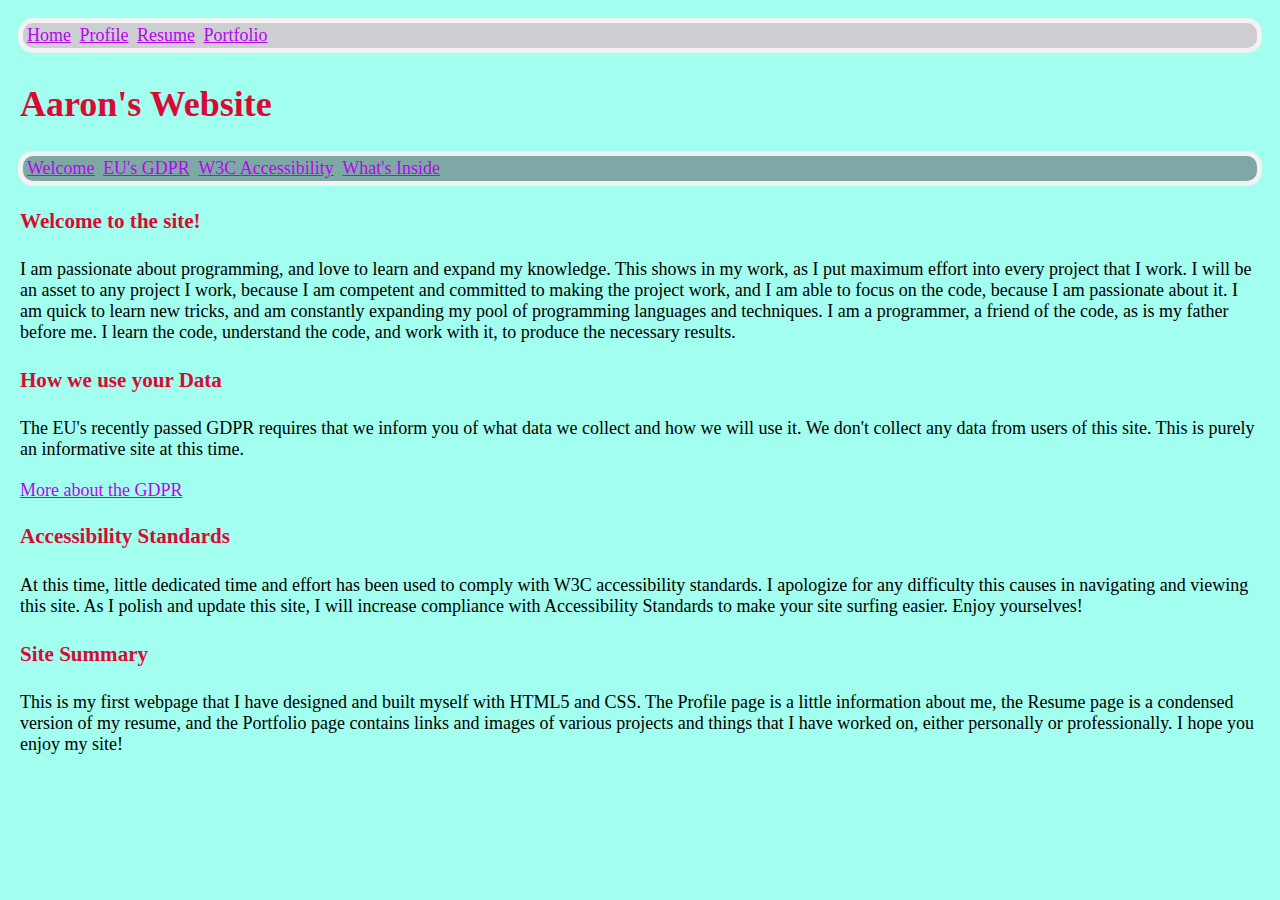
<file: index.html>
<!DOCTYPE html>
<html lang="en">
	<head>
	<title>Aaron's Website</title>
	<meta charset="utf-8"/>
	<meta name="viewport" content="width=device-width,initial-scale=1.0">
	<link rel="stylesheet" href="https://stackpath.bootstrapcdn.com/bootstrap/4.1.3/css/bootstrap.min.css" integrity="sha384-MCw98/SFnGE8fJT3GXwEOngsV7Zt27NXFoaoApmYm81iuXoPkFOJwJ8ERdknLPMO" crossorigin="anonymous">
	<link rel="stylesheet" href="stylepage1.css">
    	</head>
   	<body>
		<div class="container">
			<div class="row">
				<div class="col-md-3 col-12">
				<nav class="nav flex-sm-column" id="site-nav">
					<a class="nav-link" href="index.html">Home</a>
					<a class="nav-link" href="biopic.html">Profile</a>
					<a class="nav-link" href="resume.html">Resume</a>
					<a class="nav-link" href="portfolio.html">Portfolio</a>
				</nav>
				</div>
				<div class="col-md-9 col-12">
					<h1 class="section"> Aaron's Website </h1>
					<nav class="flex-sm-column" id="page-nav">
						<a class="nav-link" href="#welcome">Welcome</a>
						<a class="nav-link" href="#gdpr">EU's GDPR</a>
						<a class="nav-link" href="#w3c">W3C Accessibility</a>
						<a class="nav-link" href="#summary">What's Inside</a>
					</nav>
					<h3 class="section" id="welcome">Welcome to the site!</h3>
					<p>I am passionate about programming, and love to learn and expand my knowledge. This shows in my work, as I put maximum effort into every
					project that I work. I will be an asset to any project I work, because I am competent and committed to making the project work, and I am
					able to focus on the code, because I am passionate about it.
					I am quick to learn new tricks, and am constantly expanding my pool of programming languages and techniques.
					I am a programmer, a friend of the code, as is my father before me. I learn the code, understand the code, and work with it, to produce the
					necessary results.</p>
					<h3 class="section" id="gdpr">How we use your Data</h3>
					<p>The EU's recently passed GDPR requires that we inform you of what data we collect and how we will use it.
					We don't collect any data from users of this site. This is purely an informative site at this time.</p>
					<a href="https://www.eugdpr.org/">More about the GDPR</a>
					<h3 class="section" id="w3c">Accessibility Standards</h3>
					<p>At this time, little dedicated time and effort has been used to comply with W3C accessibility standards.  I apologize for any difficulty
					this causes in navigating and viewing this site.  As I polish and update this site, I will increase compliance with Accessibility Standards
					to make your site surfing easier.  Enjoy yourselves!</p>
					<h3 class="section" id="summary">Site Summary</h3>
					<p>This is my first webpage that I have designed and built myself with HTML5 and CSS.  The Profile page is a little information about me,
					the Resume page is a condensed version of my resume, and the Portfolio page contains links and images of various projects and things that I
					have worked on, either personally or professionally.
					I hope you enjoy my site!</p>
				</div>
			</div>
		</div>
    	</body>
</html>
</file>
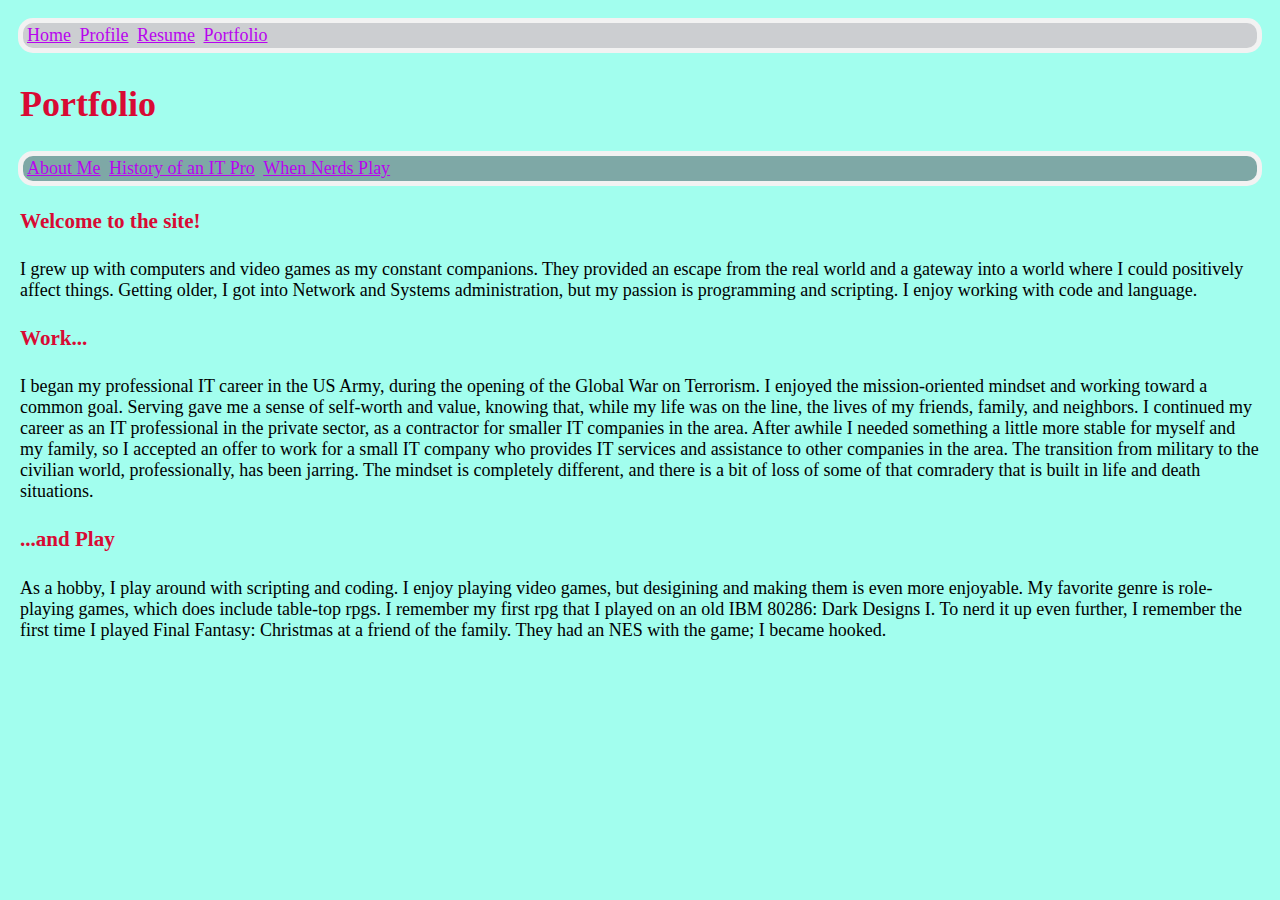
<file: biopic.html>
<!DOCTYPE html>
<html lang="en">
	<head>
	<title>Portfolio</title>
		<meta charset="utf-8"/>
		<meta name="viewport" content="width=device-width,initial-scale=1.0">
		<link rel="stylesheet" href="https://stackpath.bootstrapcdn.com/bootstrap/4.1.3/css/bootstrap.min.css" integrity="sha384-MCw98/SFnGE8fJT3GXwEOngsV7Zt27NXFoaoApmYm81iuXoPkFOJwJ8ERdknLPMO" crossorigin="anonymous">
		<link rel="stylesheet" href="stylepage1.css">
    </head>
   	<body>
		<div class="container">
			<div class="row">
				<div class="col-md-3 col-12">
				<nav class="nav flex-sm-column" id="site-nav">
					<a class="nav-link" href="index.html">Home</a>
					<a class="nav-link" href="biopic.html">Profile</a>
					<a class="nav-link" href="resume.html">Resume</a>
					<a class="nav-link" href="portfolio.html">Portfolio</a>
				</nav>
				</div>
				<div class="col-md-9 col-12">
					<h1 class="section"> Portfolio </h1>
					<nav class="flex-sm-column" id="page-nav">
						<a class="nav-link" href="#about">About Me</a></li>
						<a class="nav-link" href="#work">History of an IT Pro</a></li>
						<a class="nav-link" href="#play">When Nerds Play</a></li>
					</nav>
					<h3 class="section" id="about">Welcome to the site!</h3>
					<p>I grew up with computers and video games as my constant companions.  They provided an escape from the real world and a gateway into
					a world where I could positively affect things.  Getting older, I got into Network and Systems administration, but my passion is
					programming and scripting.  I enjoy working with code and language.</p>
					<h3 class="section" id="work">Work...</h3>
					<p>I began my professional IT career in the US Army, during the opening of the Global War on Terrorism.  I enjoyed the mission-oriented
					mindset and working toward a common goal.  Serving gave me a sense of self-worth and value, knowing that, while my life was on the line,
					the lives of my friends, family, and neighbors.
					I continued my career as an IT professional in the private sector, as a contractor for smaller IT companies in the area.  After awhile I
					needed something a little more stable for myself and my family, so I accepted an offer to work for a small IT company who provides
					IT services and assistance to other companies in the area.
					The transition from military to the civilian world, professionally, has been jarring.  The mindset is completely different,  and there
					is a bit of loss of some of that comradery that is built in life and death situations.</p>
					<h3 class="section" id="play">...and Play</h3>
					<p>As a hobby, I play around with scripting and coding.  I enjoy playing video games, but desigining and making them is even more
					enjoyable.  My favorite genre is role-playing games, which does include table-top rpgs.  I remember my first rpg that I played on an
					old IBM 80286: Dark Designs I.  To nerd it up even further, I remember the first time I played Final Fantasy:  Christmas at a friend of
					the family.  They had an NES with the game;  I became hooked.</p>
				</div>
			</div>
		</div>
    	</body>
</html>
</file>
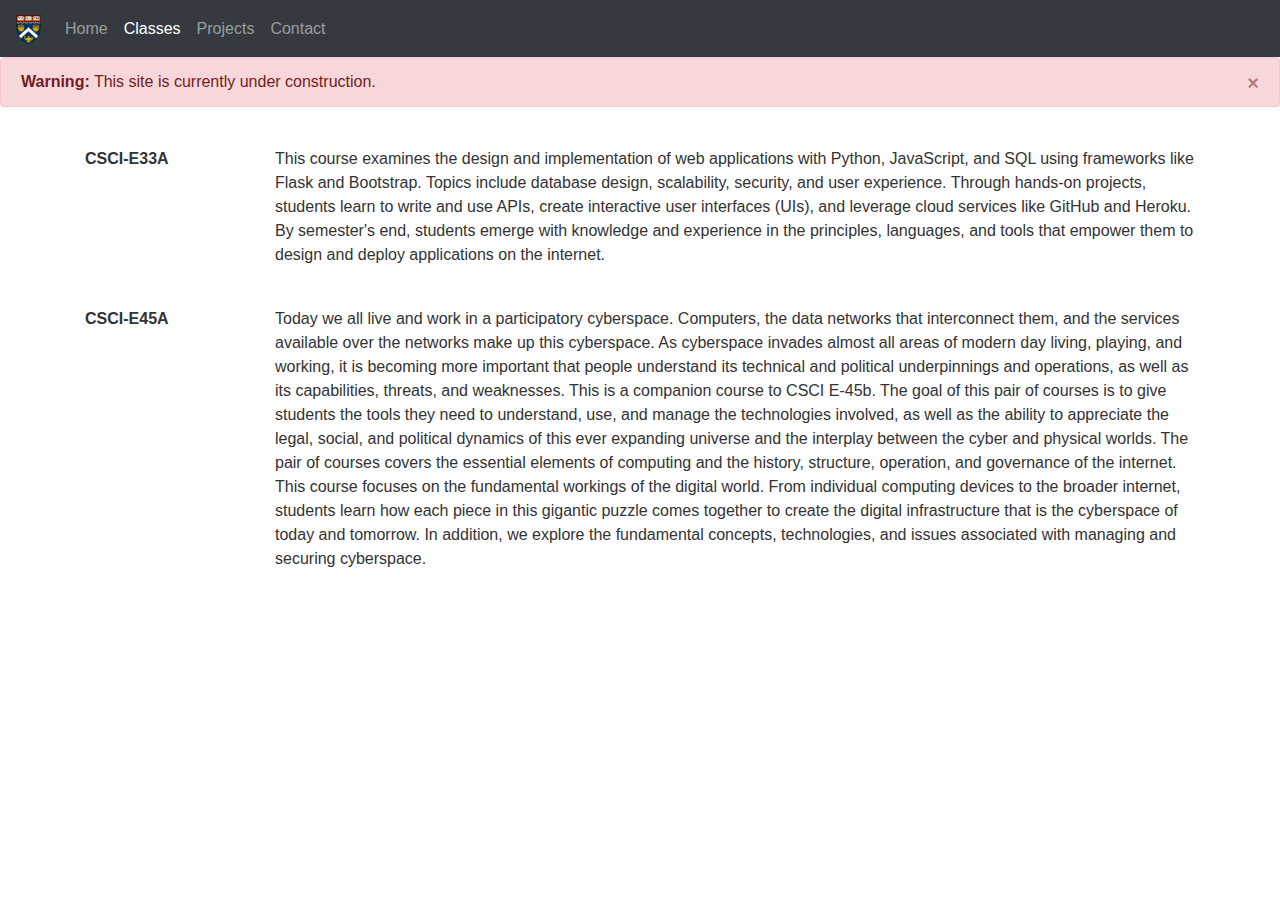
<file: classes.html>
<!DOCTYPE html>
<html>

<head>
  <title>My Classes</title>
  <!-- stylesheet and scripts obtained from https://www.w3schools.com/bootstrap4/bootstrap_get_started.asp -->
  <!-- Latest compiled and minified CSS -->
  <link rel="stylesheet" href="https://maxcdn.bootstrapcdn.com/bootstrap/4.3.1/css/bootstrap.min.css">
  <!-- jQuery library -->
  <script src="https://ajax.googleapis.com/ajax/libs/jquery/3.4.1/jquery.min.js"></script>
  <!-- Popper JS -->
  <script src="https://cdnjs.cloudflare.com/ajax/libs/popper.js/1.14.7/umd/popper.min.js"></script>
  <!-- Latest compiled JavaScript -->
  <script src="https://maxcdn.bootstrapcdn.com/bootstrap/4.3.1/js/bootstrap.min.js"></script>
  <!-- More specific stylesheet generated with sass -->
  <link rel="stylesheet" href="css/main.css">

  <!-- Begin responsive navigation bar using Bootstrap 4 -->
  <!-- Chose to leave inline style to make the code self contained and reusable -->
  <nav class="navbar navbar-expand-sm bg-dark navbar-dark">
    <a class="navbar-brand" href="#">
      <img src="images/crest.png" alt="Crest" style="width:25px;">
    </a>
    <button class="navbar-toggler" type="button" data-toggle="collapse" data-target="#navbarSupportedContent" aria-controls="navbarSupportedContent" aria-expanded="false" aria-label="Toggle navigation">
      <span class="navbar-toggler-icon"></span>
    </button>
    <div class="collapse navbar-collapse" id="navbarSupportedContent">
      <ul class="navbar-nav">
        <li class="nav-item">
          <a class="nav-link" href="index.html">Home</a>
        </li>
        <li class="nav-item">
          <a class="nav-link active" href="#">Classes</a>
        </li>
        <li class="nav-item">
          <a class="nav-link" href="projects.html">Projects</a>
        </li>
        <li class="nav-item">
          <a class="nav-link" href="contact.html">Contact</a>
        </li>
      </ul>
    </div>
  </nav>
  <!-- End responsive navigation bar using Bootstrap 4 -->
</head>

<body>
  <!-- Begin construction alert -->
  <!-- Chose to leave inline style to make the code self contained and reusable -->
  <div class="alert alert-danger fade in alert-dismissible show">
    <button type="button" class="close" data-dismiss="alert" aria-label="Close">
      <span aria-hidden="true" style="font-size:20px">&times;</span>
    </button>
    <strong>Warning:</strong> This site is currently under construction.
  </div>
  <!-- End construction alert -->

  <br>

  <div class="container classes-page">
    <div class="row">
      <div class="col-sm-3 col-md-2 courseid">
        <p>csci-e33a</p>
      </div>
      <div class="col-sm-9 col-md-10">
        <p>This course examines the design and implementation of web applications with Python, JavaScript, and SQL using frameworks like Flask and Bootstrap. Topics include database design, scalability, security, and user experience. Through hands-on
          projects, students learn to write and use APIs, create interactive user interfaces (UIs), and leverage cloud services like GitHub and Heroku. By semester's end, students emerge with knowledge and experience in the principles, languages, and
          tools that empower them to design and deploy applications on the internet.</p>
      </div>
    </div>
    <br>
    <div class="row">
      <div class="col-sm-3 col-md-2 courseid">
        <p>csci-e45a</p>
      </div>
      <div class="col-sm-9 col-md-10">
        <p>Today we all live and work in a participatory cyberspace. Computers, the data networks that interconnect them, and the services available over the networks make up this cyberspace. As cyberspace invades almost all areas of modern day
          living, playing, and working, it is becoming more important that people understand its technical and political underpinnings and operations, as well as its capabilities, threats, and weaknesses. This is a companion course to CSCI E-45b. The
          goal of this pair of courses is to give students the tools they need to understand, use, and manage the technologies involved, as well as the ability to appreciate the legal, social, and political dynamics of this ever expanding universe
          and the interplay between the cyber and physical worlds. The pair of courses covers the essential elements of computing and the history, structure, operation, and governance of the internet. This course focuses on the fundamental workings
          of the digital world. From individual computing devices to the broader internet, students learn how each piece in this gigantic puzzle comes together to create the digital infrastructure that is the cyberspace of today and tomorrow. In
          addition, we explore the fundamental concepts, technologies, and issues associated with managing and securing cyberspace.
        </p>
      </div>
    </div>
  </div>
</body>

</html>
</file>
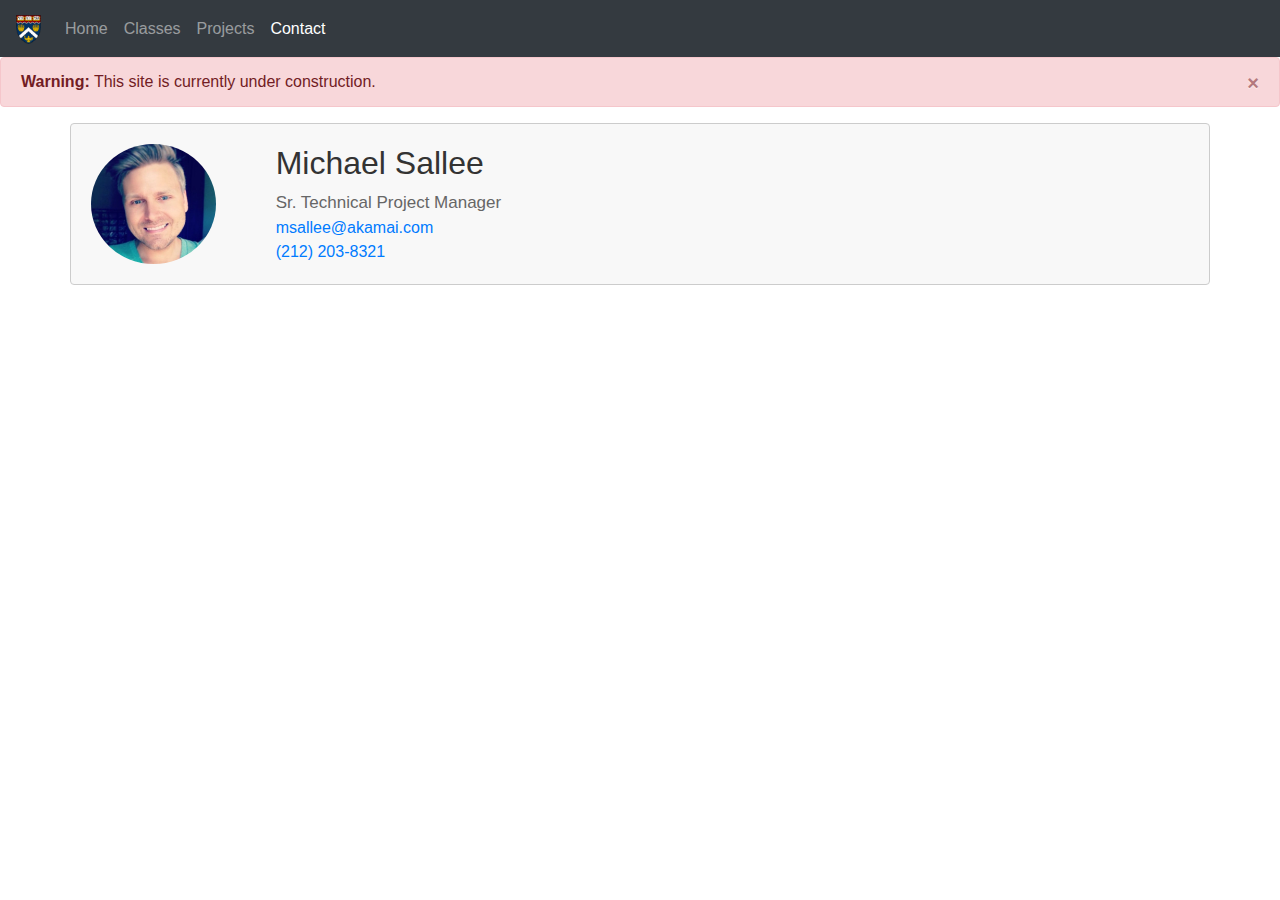
<file: contact.html>
<!DOCTYPE html>
<html>

<head>
  <title>My Contact Info</title>
  <!-- stylesheet and scripts obtained from https://www.w3schools.com/bootstrap4/bootstrap_get_started.asp -->
  <!-- Latest compiled and minified CSS -->
  <link rel="stylesheet" href="https://maxcdn.bootstrapcdn.com/bootstrap/4.3.1/css/bootstrap.min.css">
  <!-- jQuery library -->
  <script src="https://ajax.googleapis.com/ajax/libs/jquery/3.4.1/jquery.min.js"></script>
  <!-- Popper JS -->
  <script src="https://cdnjs.cloudflare.com/ajax/libs/popper.js/1.14.7/umd/popper.min.js"></script>
  <!-- Latest compiled JavaScript -->
  <script src="https://maxcdn.bootstrapcdn.com/bootstrap/4.3.1/js/bootstrap.min.js"></script>
  <!-- More specific stylesheet generated with sass -->
  <link rel="stylesheet" href="css/main.css">
</head>

<!-- Begin responsive navigation bar using Bootstrap 4 -->
<!-- Chose to leave inline style to make the code self contained and reusable -->
<nav class="navbar navbar-expand-sm bg-dark navbar-dark">
  <a class="navbar-brand" href="#">
    <img src="images/crest.png" alt="Crest" style="width:25px;">
  </a>
  <button class="navbar-toggler" type="button" data-toggle="collapse" data-target="#navbarSupportedContent" aria-controls="navbarSupportedContent" aria-expanded="false" aria-label="Toggle navigation">
    <span class="navbar-toggler-icon"></span>
  </button>
  <div class="collapse navbar-collapse" id="navbarSupportedContent">
    <ul class="navbar-nav">
      <li class="nav-item">
        <a class="nav-link" href="index.html">Home</a>
      </li>
      <li class="nav-item">
        <a class="nav-link" href="classes.html">Classes</a>
      </li>
      <li class="nav-item">
        <a class="nav-link" href="projects.html">Projects</a>
      </li>
      <li class="nav-item active">
        <a class="nav-link" href="#">Contact</a>
      </li>
    </ul>
  </div>
</nav>
<!-- End responsive navigation bar using Bootstrap 4 -->

<body>
  <!-- Begin construction alert -->
  <!-- Chose to leave inline style to make the code self contained and reusable -->
  <div class="alert alert-danger fade in alert-dismissible show">
    <button type="button" class="close" data-dismiss="alert" aria-label="Close">
      <span aria-hidden="true" style="font-size:20px">&times;</span>
    </button>
    <strong>Warning:</strong> This site is currently under construction.
  </div>
  <!-- End construction alert -->

  <!-- Referenced https://bootsnipp.com/snippets/P3zpb for virtual business card -->
  <div class="container business-card">
    <div class="row justify-content-center align-items-center">
      <div class="col-sm-4 col-md-3 col-lg-2">
        <div class="headshot">
          <img class="profile-img" src="images/michael.jpg">
        </div>
      </div>
      <div class="col-sm-8 col-md-9 col-lg-10">
        <div class="details">
          <h2>Michael Sallee</h2>
          <div class="job-title">Sr. Technical Project Manager</div>
          <div class="mail"><a href="mailto:msallee@akamai.com">msallee@akamai.com</a> </div>
          <div class="phone"><a href="tel:+12122038321">(212) 203-8321</a></div>
        </div>
      </div>
    </div>
  </div>
</body>

</html>
</file>
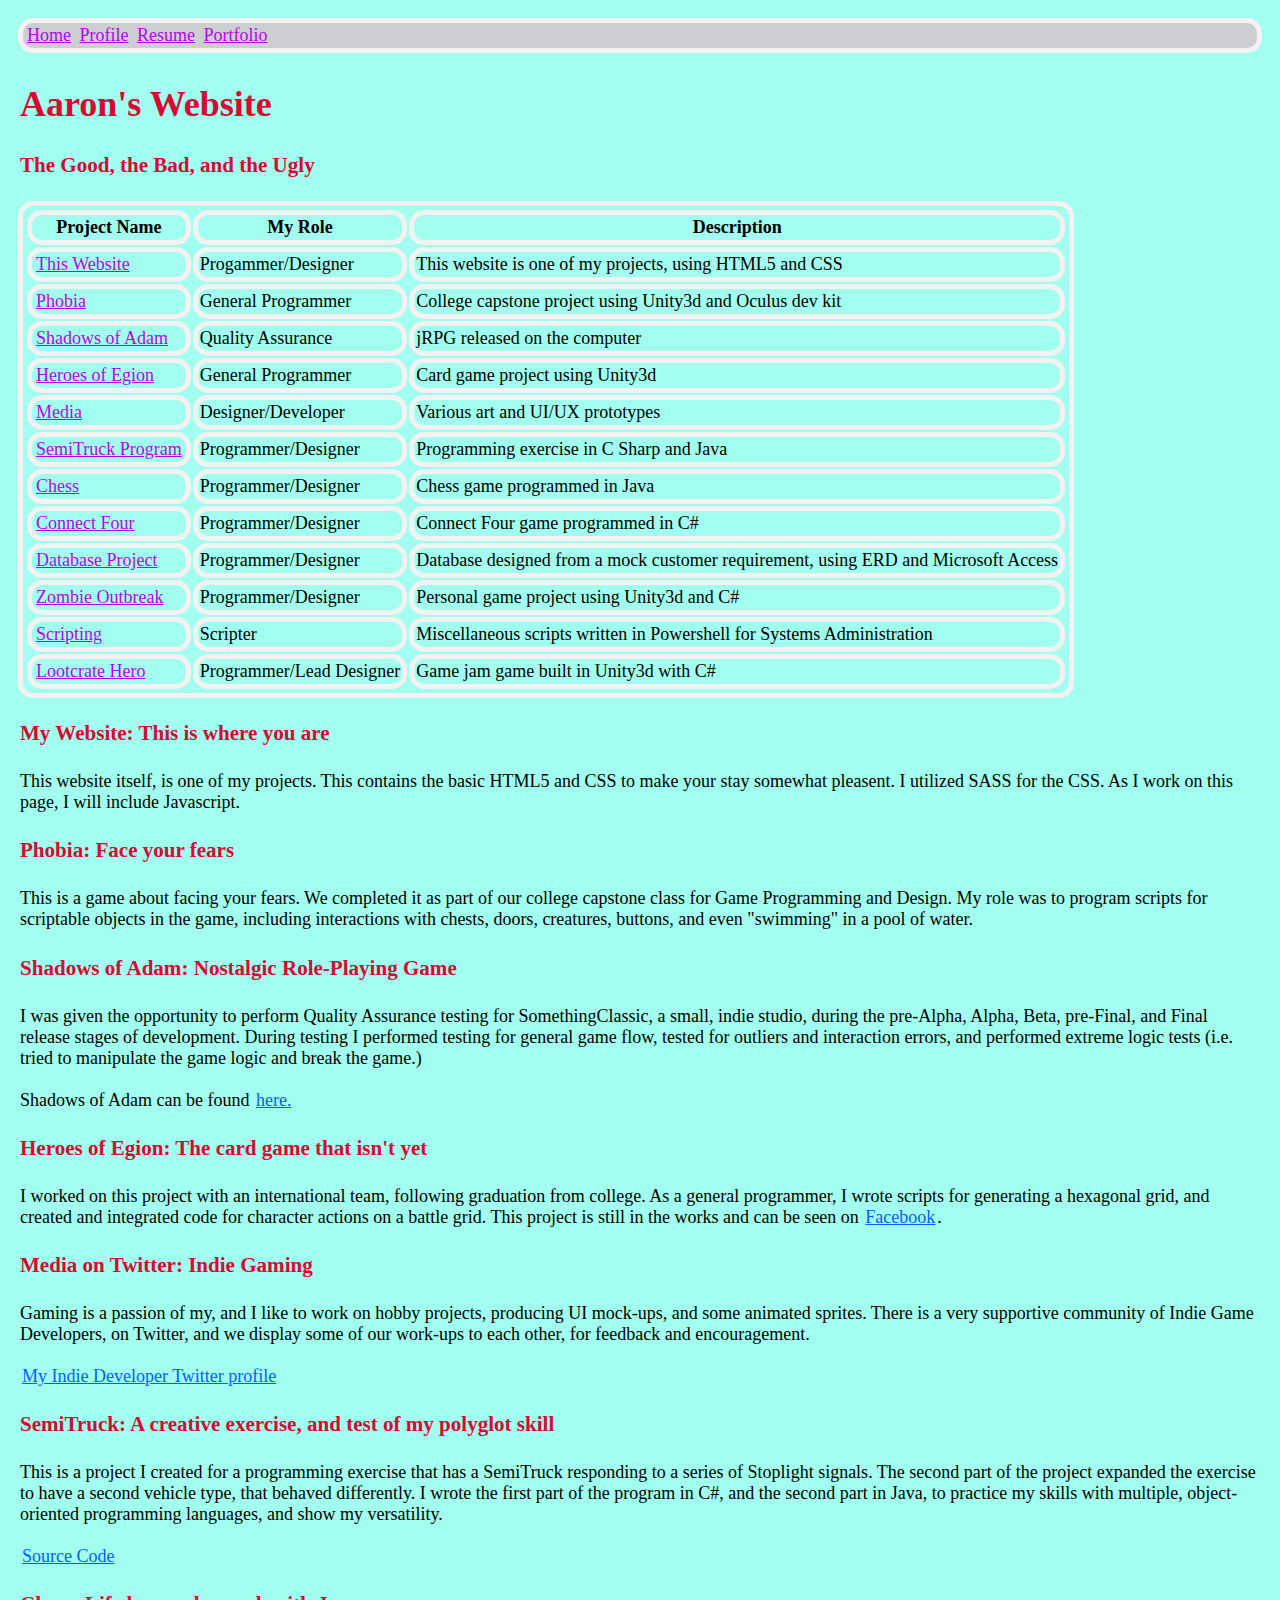
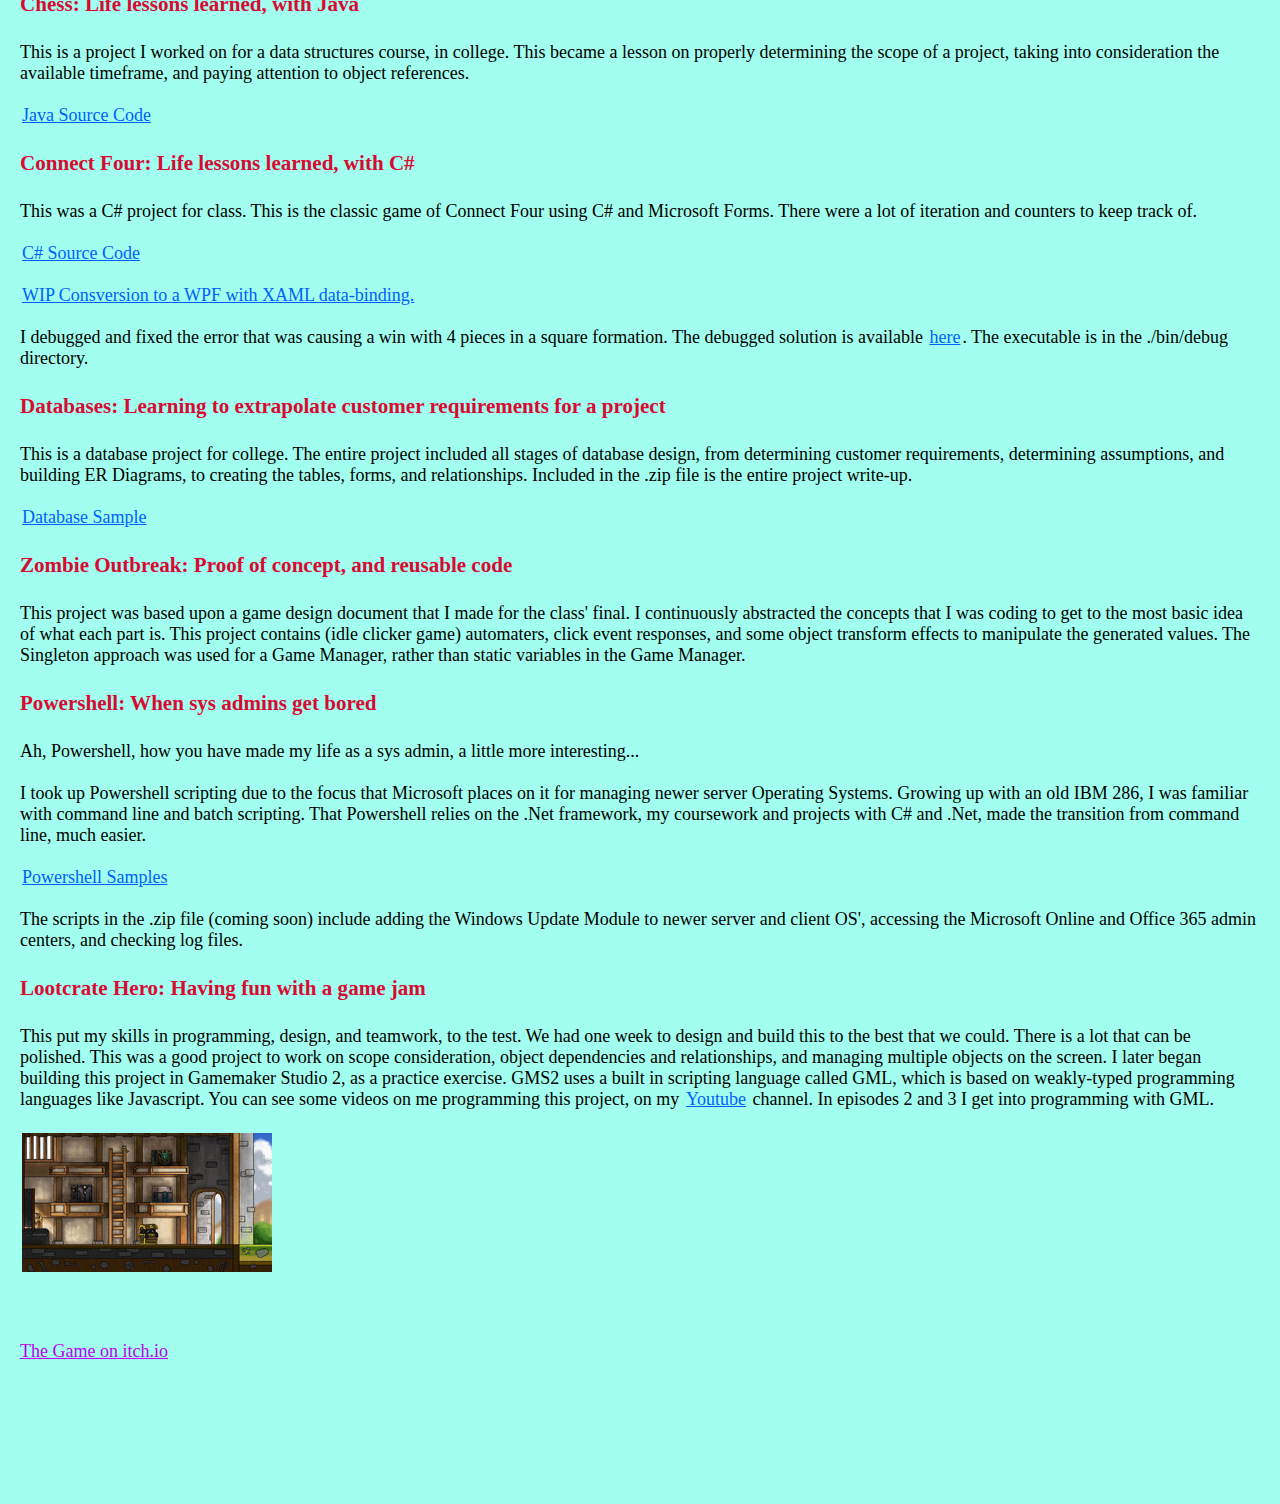
<file: portfolio.html>
<!DOCTYPE html>
<html lang="en">
	<head>
	<title>Aaron's Website</title>
	<meta charset="utf-8"/>
	<meta name="viewport" content="width=device-width,initial-scale=1.0">
	<link rel="stylesheet" href="https://stackpath.bootstrapcdn.com/bootstrap/4.1.3/css/bootstrap.min.css" integrity="sha384-MCw98/SFnGE8fJT3GXwEOngsV7Zt27NXFoaoApmYm81iuXoPkFOJwJ8ERdknLPMO" crossorigin="anonymous">
	<link rel="stylesheet" href="stylepage1.css">
    	</head>
   	<body>
		<div class="container">
			<div class="row">
				<div class="col-md-3 col-12">
				<nav class="nav flex-sm-column" id="site-nav">
					<a class="nav-link" href="index.html">Home</a>
					<a class="nav-link" href="biopic.html">Profile</a>
					<a class="nav-link" href="resume.html">Resume</a>
					<a class="nav-link" href="portfolio.html">Portfolio</a>
				</nav>
				</div>
				<div class="col-md-9 col-12">
					<h1 class="section"> Aaron's Website </h1>
					<h3 class="section">The Good, the Bad, and the Ugly</h3>
					<table class="table" id="main-table">
						<tr>
							<th>Project Name</th>
							<th>My Role</th>
							<th>Description</th>
						</tr>
						<tr>
							<td><a href="#web">This Website</a></td>
							<td>Progammer/Designer</td>
							<td>This website is one of my projects, using HTML5 and CSS</td>
						<tr>
							<td><a href="#fear">Phobia</a></td>
							<td>General Programmer</td>
							<td>College capstone project using Unity3d and Oculus dev kit</td>
						</tr>
						<tr>
							<td><a href="#SoA">Shadows of Adam</a></td>
							<td>Quality Assurance</td>
							<td>jRPG released on the computer</td>
						</tr>
						<tr>
							<td><a href="#egion">Heroes of Egion</a></td>
							<td>General Programmer</td>
							<td>Card game project using Unity3d</td>
						</tr>
						<tr>
							<td><a href="#twitter">Media</a></td>
							<td>Designer/Developer</td>
							<td>Various art and UI/UX prototypes</td>
						<tr>
							<td><a href="#semitruck">SemiTruck Program</a></td>
							<td>Programmer/Designer</td>
							<td>Programming exercise in C Sharp and Java</td>
						</tr>
						<tr>
							<td><a href="#chess">Chess</a></td>
							<td>Programmer/Designer</td>
							<td>Chess game programmed in Java</td>
						</tr>
						<tr>
							<td><a href="#cFour">Connect Four</a></td>
							<td>Programmer/Designer</td>
							<td>Connect Four game programmed in C#</td>
						</tr>
						<tr>
							<td><a href="#sql">Database Project</a></td>
							<td>Programmer/Designer</td>
							<td>Database designed from a mock customer requirement, using ERD and Microsoft Access</td>
						</tr>
						<tr>
							<td><a href="#zombie">Zombie Outbreak</a></td>
							<td>Programmer/Designer</td>
							<td>Personal game project using Unity3d and C#</td>
						</tr>
						<tr>
							<td><a href="#script">Scripting</a></td>
							<td>Scripter</td>
							<td>Miscellaneous scripts written in Powershell for Systems Administration</td>
						</tr>
						<tr>
							<td><a href="#loot">Lootcrate Hero</a></td>
							<td>Programmer/Lead Designer</td>
							<td>Game jam game built in Unity3d with C#</td>
						</tr>
					</table>
					<h3 class="section" id="web">My Website: This is where you are</h3>
					<p>This website itself, is one of my projects.  This contains the basic HTML5 and CSS to make your stay somewhat pleasent.  I utilized SASS
					for the CSS.  As I work on this	page, I will include Javascript.</p>
					<h3 class="section" id="fear">Phobia: Face your fears</h3>
					<p>This is a game about facing your fears.  We completed it as part of our college capstone class for Game Programming and Design.  My role
					was to program scripts for scriptable objects in the game, including interactions with chests, doors, creatures, buttons, and even "swimming"
					in a pool of water.</p>
					<h3 class="section" id="SoA">Shadows of Adam: Nostalgic Role-Playing Game</h3>
					<p>I was given the opportunity to perform Quality Assurance testing for SomethingClassic, a small, indie studio, during the pre-Alpha, Alpha, Beta,
					pre-Final, and Final release stages of development.  During testing I performed testing for general game flow, tested for outliers and interaction
					errors, and performed extreme logic tests (i.e. tried to manipulate the game logic and break the game.)<br></br>
					Shadows of Adam can be found <a href="https://www.shadowsofadam.com/">here.</a>
					</p>
					<h3 class="section" id="egion">Heroes of Egion: The card game that isn't yet</h3>
					<p>I worked on this project with an international team, following graduation from college.  As a general programmer, I wrote scripts for
					generating a hexagonal grid, and created and integrated code for character actions on a battle grid.  This project is still in the works
				        and can be seen on <a href="https://www.facebook.com/Tarrasque-Games-1547742972174992/">Facebook</a>.</p>
					<h3 class="section" id="twitter">Media on Twitter: Indie Gaming</h3>
					<p>Gaming is a passion of my, and I like to work on hobby projects, producing UI mock-ups, and some animated sprites. There is a very supportive
					community of Indie Game Developers, on Twitter, and we display some of our work-ups to each other, for feedback and encouragement.
						<br></br>
					<a href="https://twitter.com/avoymas">My Indie Developer Twitter profile</a>
					</p>
					<h3 class="section" id="semitruck">SemiTruck: A creative exercise, and test of my polyglot skill</h3>
					<p>This is a project I created for a programming exercise that has a SemiTruck responding to a series of Stoplight signals. The second part of the
					project expanded the exercise to have a second vehicle type, that behaved differently. I wrote the first part of the program in C#, and the second
					part in Java, to practice my skills with multiple, object-oriented programming languages, and show my versatility.
						<br></br>
					<a href="https://github.com/voymasa/SemiTruck_CSharp_Java">Source Code</a>
					</p>
					<h3 class="section" id="chess">Chess: Life lessons learned, with Java</h3>
					<p>This is a project I worked on for a data structures course, in college.  This became a lesson on properly determining the scope
					of a project, taking into consideration the available timeframe, and paying attention to object references.
						<br></br>
					<a href="https://github.com/voymasa/Chess_Java">Java Source Code</a>
					</p>
					<h3 class="section" id="cFour">Connect Four: Life lessons learned, with C#</h3>
					<p>This was a C# project for class.  This is the classic game of Connect Four using C# and Microsoft Forms.  There were a lot of iteration and 
					counters to keep track of.
						<br></br>
					<a href="https://github.com/voymasa/ConnectFourCSharp">C# Source Code</a>
						<br></br>
                                        <a href="https://gitlab.com/voymasa/connectfourcsharpmvvm">WIP Consversion to a WPF with XAML data-binding.</a>
                                                <br></br>
					I debugged and fixed the error that was causing a win with 4 pieces in a square formation.  The debugged solution is available <a href="Portfolio/C Sharp Connect4 - debugged.zip" Download="C Sharp Connect Four debugged.zip">here</a>.  The executable is in the ./bin/debug directory.
					</p>
					<h3 class="section" id="sql">Databases: Learning to extrapolate customer requirements for a project</h3>
					<p>This is a database project for college.  The entire project included all stages of database design, from determining customer requirements,
					determining assumptions, and building ER Diagrams, to creating the tables, forms, and relationships.  Included in the .zip file is the entire
					project write-up.
						<br></br>
					<a href="Portfolio/Intro to Databases Final.zip" Download="Database Project.zip">Database Sample</a>
					</p>
					<h3 class="section" id="zombie">Zombie Outbreak: Proof of concept, and reusable code</h3>
					<p>This project was based upon a game design document that I made for the class' final.  I continuously abstracted the concepts that I was coding
					to get to the most basic idea of what each part is.  This project contains (idle clicker game) automaters, click event responses, and some object
					transform effects to manipulate the generated values.  The Singleton approach was used for a Game Manager, rather than static variables in the
					Game Manager.</p>
					<h3 class="section" id="script">Powershell: When sys admins get bored</h3>
					<p>Ah, Powershell, how you have made my life as a sys admin, a little more interesting...
						<br></br>
					I took up Powershell scripting due to the focus that Microsoft places on it for managing newer server Operating Systems.  Growing up with an old
					IBM 286, I was familiar with command line and batch scripting.  That Powershell relies on the .Net framework, my coursework and projects with C#
					and .Net, made the transition from command line, much easier.
						<br></br>
					<a href="Portfolio/PSScriptSamples.zip" Download="PSScripts.zip">Powershell Samples</a>
						<br></br>
					The scripts in the .zip file (coming soon) include adding the Windows Update Module to newer server and client OS',  accessing the Microsoft Online and Office
					365 admin centers, and checking log files.</p>
					<h3 class="section" id="loot">Lootcrate Hero: Having fun with a game jam</h3>
					<p>This put my skills in programming, design, and teamwork, to the test.  We had one week to design and build this to the best that we could.  There
					is a lot that can be polished.  This was a good project to work on scope consideration, object dependencies and relationships, and managing multiple
					objects on the screen.  I later began building this project in Gamemaker Studio 2, as a practice exercise.  GMS2 uses a built in scripting language
					called GML, which is based on weakly-typed programming languages like Javascript.  You can see some videos on me programming this project, on
					my <a href="https://www.youtube.com/watch?v=kxIMquBYWr0&index=3&list=PLAikVUROtfLSEAdPmajHDHyDoNFY1HySW">Youtube</a> channel.  In episodes 2 and 3 I
					get into programming with GML.
					<br></br><img src="Portfolio/LootCrateHeroCover.jpg"></img></p>
					<br></br><a href="https://voymasa.itch.io/">The Game on itch.io</p>
				</div>
			</div>
		</div>
    	</body>
</html>
</file>
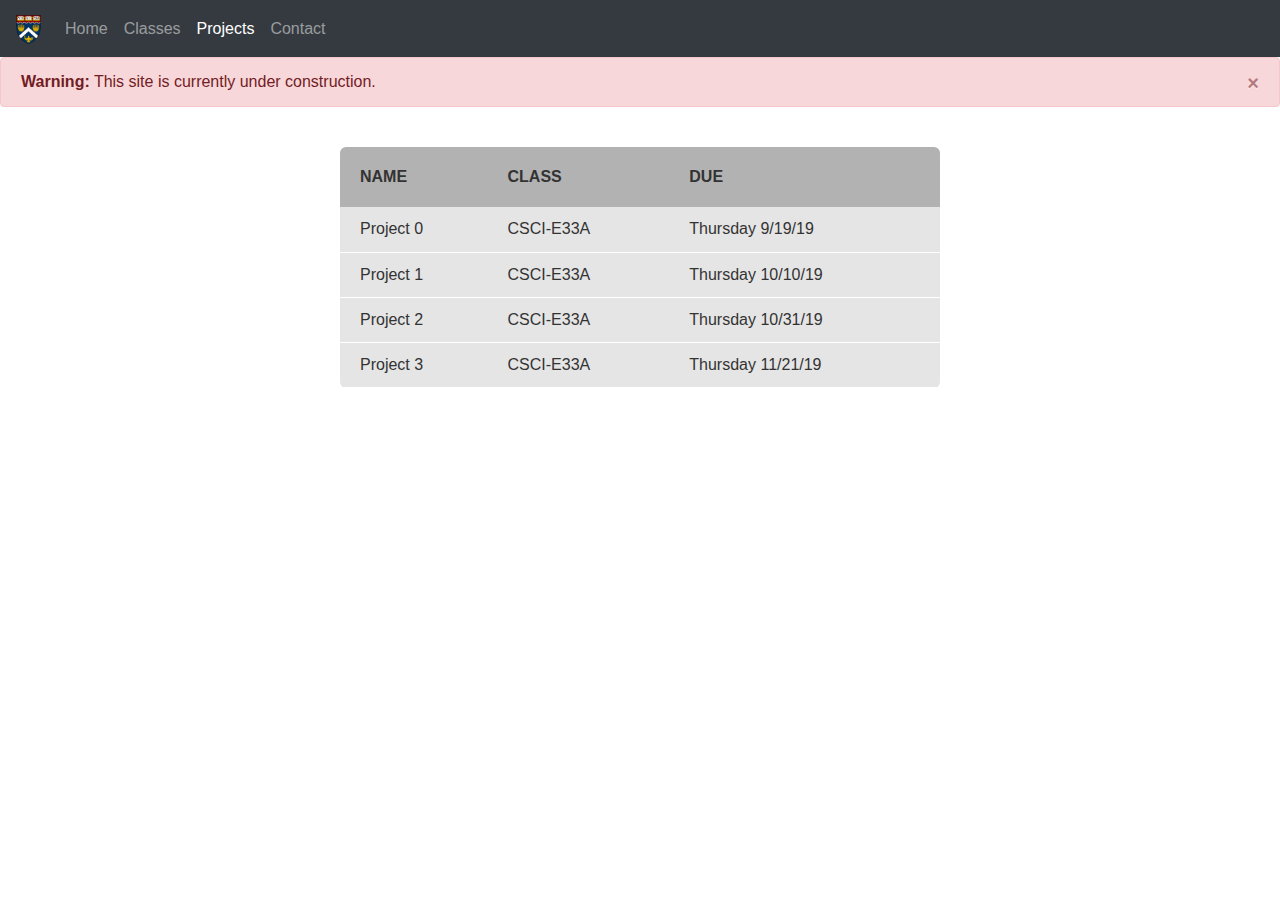
<file: projects.html>
<!DOCTYPE html>
<html>

<head>
  <title>My projects</title>
  <!-- stylesheet and scripts obtained from https://www.w3schools.com/bootstrap4/bootstrap_get_started.asp -->
  <!-- Latest compiled and minified CSS -->
  <link rel="stylesheet" href="https://maxcdn.bootstrapcdn.com/bootstrap/4.3.1/css/bootstrap.min.css">
  <!-- jQuery library -->
  <script src="https://ajax.googleapis.com/ajax/libs/jquery/3.4.1/jquery.min.js"></script>
  <!-- Popper JS -->
  <script src="https://cdnjs.cloudflare.com/ajax/libs/popper.js/1.14.7/umd/popper.min.js"></script>
  <!-- Latest compiled JavaScript -->
  <script src="https://maxcdn.bootstrapcdn.com/bootstrap/4.3.1/js/bootstrap.min.js"></script>
  <!-- More specific stylesheet generated with sass -->
  <link rel="stylesheet" href="css/main.css">

  <!-- Begin responsive navigation bar using Bootstrap 4 -->
  <!-- Chose to leave inline style to make the code self contained and reusable -->
  <nav class="navbar navbar-expand-sm bg-dark navbar-dark">
    <a class="navbar-brand" href="#">
      <img src="images/crest.png" alt="Crest" style="width:25px;">
    </a>
    <button class="navbar-toggler" type="button" data-toggle="collapse" data-target="#navbarSupportedContent" aria-controls="navbarSupportedContent" aria-expanded="false" aria-label="Toggle navigation">
      <span class="navbar-toggler-icon"></span>
    </button>
    <div class="collapse navbar-collapse" id="navbarSupportedContent">
      <ul class="navbar-nav">
        <li class="nav-item">
          <a class="nav-link" href="index.html">Home</a>
        </li>
        <li class="nav-item">
          <a class="nav-link" href="classes.html">Classes</a>
        </li>
        <li class="nav-item">
          <a class="nav-link active" href="#">Projects</a>
        </li>
        <li class="nav-item">
          <a class="nav-link" href="contact.html">Contact</a>
        </li>
      </ul>
    </div>
  </nav>
  <!-- End responsive navigation bar using Bootstrap 4 -->
</head>


<body>
  <!-- Begin construction alert -->
  <!-- Chose to leave inline style to make the code self contained and reusable -->
  <div class="alert alert-danger fade in alert-dismissible show">
    <button type="button" class="close" data-dismiss="alert" aria-label="Close">
      <span aria-hidden="true" style="font-size:20px">&times;</span>
    </button>
    <strong>Warning:</strong> This site is currently under construction.
  </div>
  <!-- End construction alert -->
  <br>
  <table id="projects">
    <thead>
      <tr>
        <th>NAME</th>
        <th>CLASS</th>
        <th>DUE</th>
      </tr>
      <thead>
      <tbody>
        <tr>
          <td>Project 0</td>
          <td>CSCI-E33A</td>
          <td>Thursday 9/19/19</td>
        </tr>
        <tr>
          <td>Project 1</td>
          <td>CSCI-E33A</td>
          <td>Thursday 10/10/19</td>
        </tr>
        <tr>
          <td>Project 2</td>
          <td>CSCI-E33A</td>
          <td>Thursday 10/31/19</td>
        </tr>
        <tr>
          <td>Project 3</td>
          <td>CSCI-E33A</td>
          <td>Thursday 11/21/19</td>
        </tr>
      </tbody>
      <table />
</body>

</html>
</file>
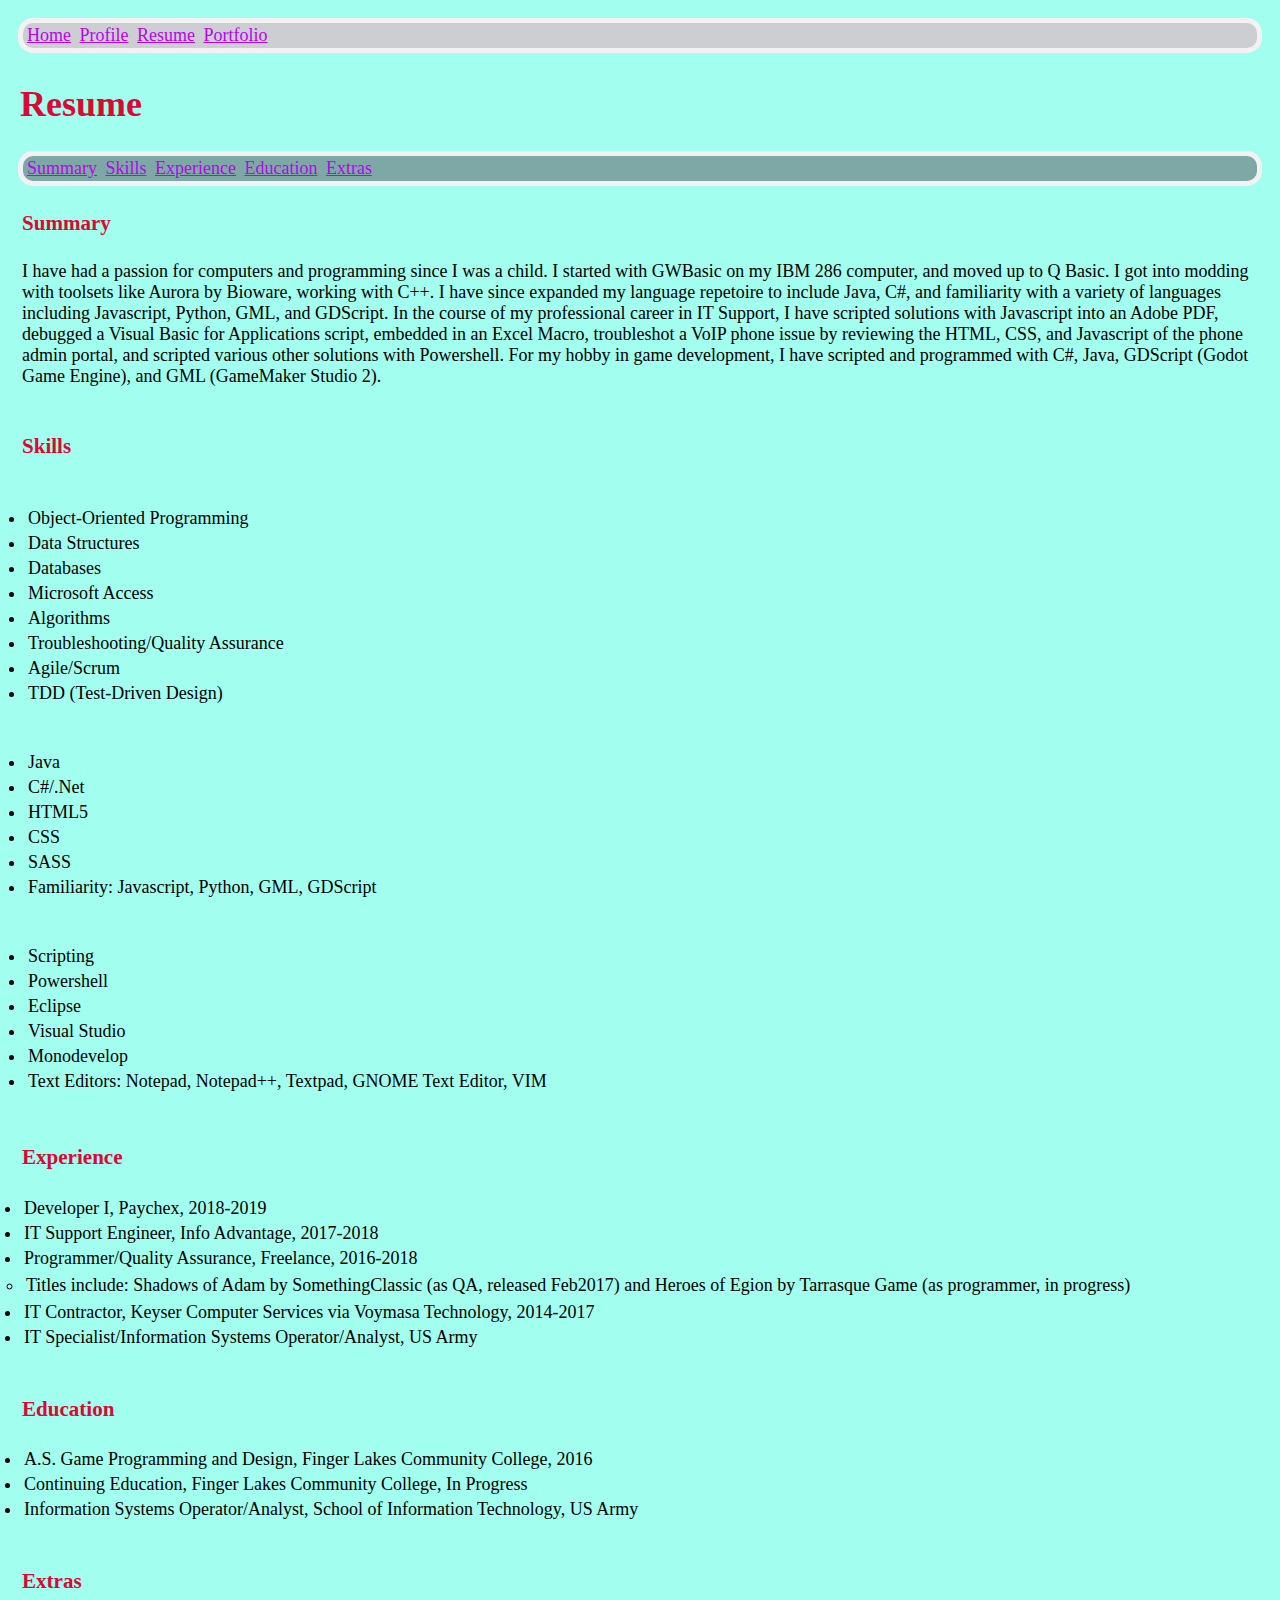
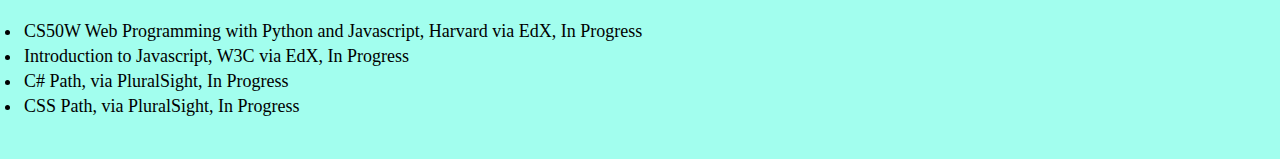
<file: resume.html>
<!DOCTYPE html>
<html lang="en">
    <head>
        <title>Resume</title>
        <meta charset="utf-8"/>
	<meta name="viewport" content="width=device-width,initial-scale=1.0">
	<link rel="stylesheet" href="https://stackpath.bootstrapcdn.com/bootstrap/4.1.3/css/bootstrap.min.css" integrity="sha384-MCw98/SFnGE8fJT3GXwEOngsV7Zt27NXFoaoApmYm81iuXoPkFOJwJ8ERdknLPMO" crossorigin="anonymous">
	<link rel="stylesheet" href="stylepage1.css">
    </head>
    <body>
	<div class="container">
		<div class="row">
			<div class="col-md-3 col-12">
				<nav class="nav flex-sm-column" id="site-nav">
						<a class="nav-link" href="index.html">Home</a>
						<a class="nav-link" href="biopic.html">Profile</a>
						<a class="nav-link" href="resume.html">Resume</a>
						<a class="nav-link" href="portfolio.html">Portfolio</a>
				</nav>
			</div>
		<div class="col-md-9 col-12">
			<h1 class="section"> Resume </h1>
			<nav class="nav flex-sm-column" id="page-nav">
					<a class="nav-link" href="#summary">Summary</a>
					<a class="nav-link" href="#skills">Skills</a>
					<a class="nav-link" href="#xp">Experience</a>
					<a class="nav-link" href="#edu">Education</a>
					<a class="nav-link" href="#other">Extras</a>
			</nav>
			<div id="summary">
				<h3 class="section">Summary</h3>
				<p>I have had a passion for computers and programming since I was a child.  I started with GWBasic on my IBM 286 computer, and
				moved up to Q Basic.  I got into modding with toolsets like Aurora by Bioware, working with C++.  I have since expanded my
				language repetoire to include Java, C#, and familiarity with a variety of languages including Javascript, Python, GML, and GDScript.
				In the course of my professional career in IT Support, I have scripted solutions with Javascript into an Adobe PDF, debugged a
				Visual Basic for Applications script, embedded in an Excel Macro, troubleshot a VoIP phone issue by reviewing the HTML, CSS, and
				Javascript of the phone admin portal, and scripted various other solutions with Powershell.  For my hobby in game development,
				I have scripted and programmed with C#, Java, GDScript (Godot Game Engine), and GML (GameMaker Studio 2).</p>
			</div>
			<div id="skills">
				<h3 class="section">Skills</h3>
				<div class="row">
					<div class="col-md-3 col-12" name="col1">
					<ul>
						<li>Object-Oriented Programming</li>
						<li>Data Structures</li>
						<li>Databases</li>
						<li>Microsoft Access</li>
						<li>Algorithms</li>
						<li>Troubleshooting/Quality Assurance</li>
						<li>Agile/Scrum</li>
						<li>TDD (Test-Driven Design)</li>
					</ul>
					</div>
					<div class="col-md-3 col-12" name="col2">
					<ul>
						<li>Java</li>
						<li>C#/.Net</li>
						<li>HTML5</li>
						<li>CSS</li>
						<li>SASS</li>
						<li>Familiarity: Javascript, Python, GML, GDScript</li>
					</ul>
					</div>
					<div class="col-md-3 col-12" name="col3">
					<ul>
						<li>Scripting</li>
						<li>Powershell</li>
						<li>Eclipse</li>
						<li>Visual Studio</li>
						<li>Monodevelop</li>
						<li>Text Editors: Notepad, Notepad++, Textpad, GNOME Text Editor, VIM</li>
					</ul>
					</div>
				</div>
			</div>
			<div id="xp">
				<h3 class="section">Experience</h3>
				<ul>
					<li>Developer I, Paychex, 2018-2019</li>
					<li>IT Support Engineer, Info Advantage, 2017-2018</li>
					<li>Programmer/Quality Assurance, Freelance, 2016-2018</li>
						<ul>
							<li>Titles include: Shadows of Adam by SomethingClassic (as QA, released Feb2017) and Heroes of Egion by Tarrasque Game (as programmer, in progress)</li>
						</ul>
					<li>IT Contractor, Keyser Computer Services via Voymasa Technology, 2014-2017</li>
					<li>IT Specialist/Information Systems Operator/Analyst, US Army</li>
				</ul>
			</div>
			<div id="edu">
				<h3 class="section">Education</h3>
				<ul>
					<li>A.S. Game Programming and Design, Finger Lakes Community College, 2016</li>
					<li>Continuing Education, Finger Lakes Community College, In Progress</li>
					<li>Information Systems Operator/Analyst, School of Information Technology, US Army</li>
				</ul>
			</div>
			<div id="other">
				<h3 class="section">Extras</h3>
				<ul>
					<li>CS50W Web Programming with Python and Javascript, Harvard via EdX, In Progress</li>
					<li>Introduction to Javascript, W3C via EdX, In Progress</li>
					<li>C# Path, via PluralSight, In Progress</li>
					<li>CSS Path, via PluralSight, In Progress</li>
				</ul>
			</div>
		</div>
	</div>
	</div>
    </body>
</html>
</file>
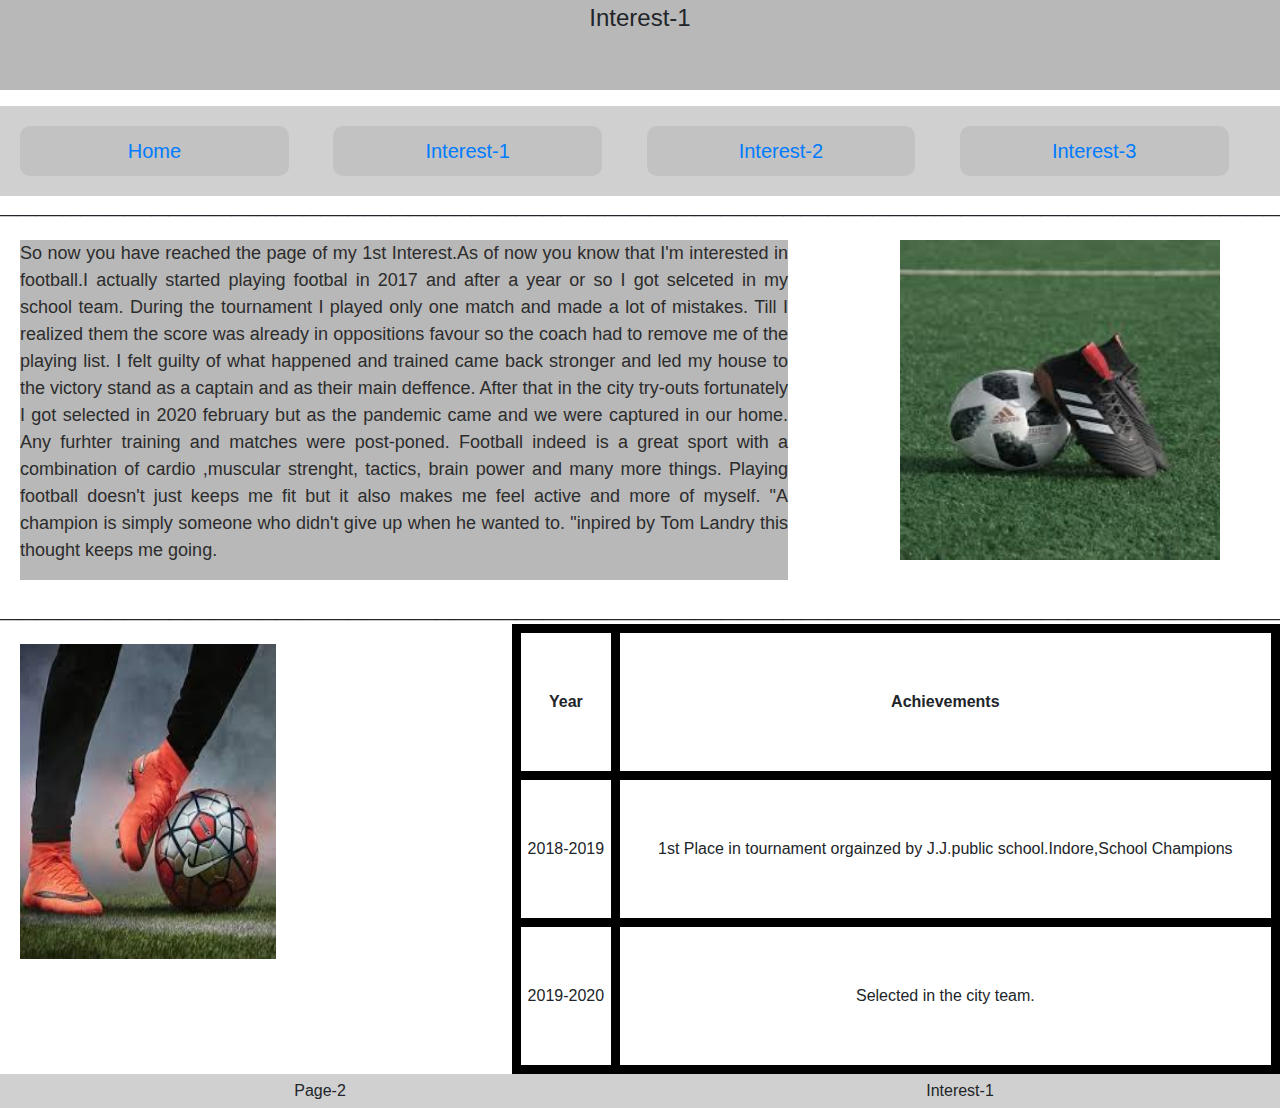
<file: CS50/CS50(1).html>
<html>
    <head>
        <title>M.I.B.O</title>
        <link rel="stylesheet"  href="CS50.css" > </a>
        <link rel="stylesheet" href="https://stackpath.bootstrapcdn.com/bootstrap/4.3.1/css/bootstrap.min.css" integrity="sha384-ggOyR0iXCbMQv3Xipma34MD+dH/1fQ784/j6cY/iJTQUOhcWr7x9JvoRxT2MZw1T" crossorigin="anonymous">
        <meta name="viewport" content="width=devise-width, initial scale=1.0"/>

    </head>
    <body>
        <header>
            <p col-2>Interest-1</p>
            <div id="div">
                <button class="BO" id="1"  ><a href="CS50.html"> Home</a></button>     
                <button class="BO" id="2" ><a href="CS50(1).html">Interest-1 </a> </button>
                <button class="BO" id="3"><a href="CS50(2).html">Interest-2 </a></button>
                <button class="BO" id="4" ><a href="CS50(3).html">Interest-3</a></button>      
            </div>
            <div>____________________________________________________________________________________________________________________________________________________________________________________</div>
        </header>
        <div >
            <div id="d1"> 
                <p>
                    So now you have reached the page of my 1st Interest.As of now you know that I'm interested in football.I actually started playing footbal in 2017 and after a year or so I got selceted in my school team. During the tournament I played only one match and made a lot of mistakes. Till I realized them the score was already in oppositions favour so the coach had to remove me of the playing list. I felt guilty of what happened and trained came back stronger and led my house to the victory stand as a captain and as their main deffence. After that in the city try-outs fortunately I got selected in 2020 february but as the pandemic came and we were captured in our home. Any furhter training and matches were post-poned. Football indeed is a great sport with a combination of cardio ,muscular strenght, tactics, brain power and many more things. Playing football doesn't just keeps me fit but it also makes me feel active and more of myself. "A champion is simply someone who didn't give up when he wanted to. "inpired by Tom Landry this thought keeps me going.               
                </p>
            </div>
            <img src="f.jfif" id="img">
            <div>____________________________________________________________________________________________________________________________________________________________________________________</div>
            <img src="f1.jfif" id="im">
            <div>
                <table  id="t2">
                    <tr class="t1">
                        <th> Year</th>
                        <th>Achievements</th>
                    </tr>
                    <tr class="t1">
                        <td>2018-2019</td>
                        <td>1st Place in tournament orgainzed by J.J.public school.Indore,School Champions</td>
                    </tr>
                    <tr class="t1">
                        <td>2019-2020</td>
                        <td>Selected in the city team.</td>
                    </tr>
                </table>
            </div>        
       </div>
        <footer>
            <div class="FO">
                  Page-2  
            </div>
            <div class="FO">
                    Interest-1
            </div>
        </footer>
    </body>
</html>
</file>
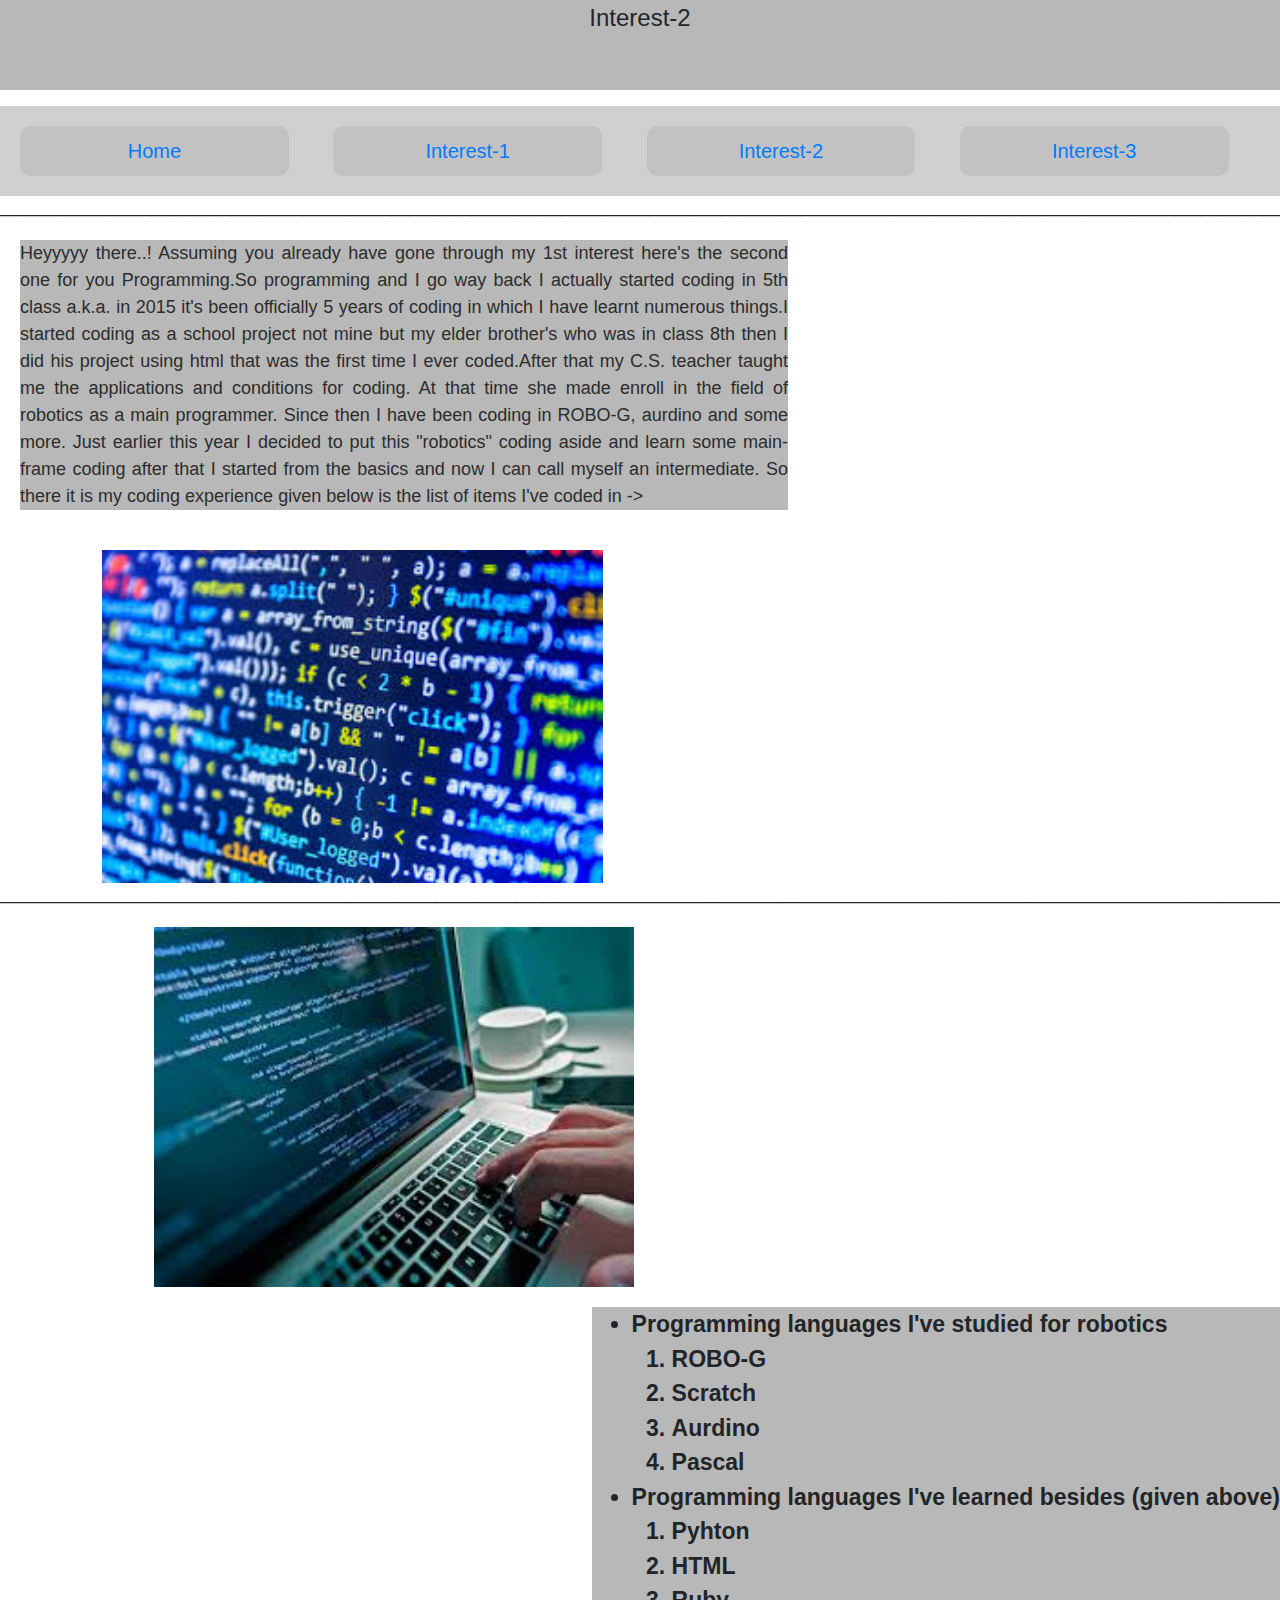
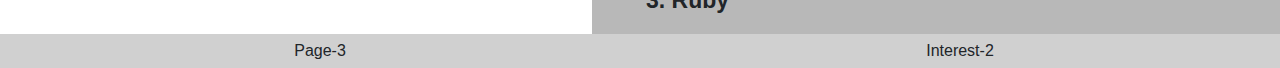
<file: CS50/CS50(2).html>
<html>
    <head>
        <title>M.I.B.O</title>
        <link rel="stylesheet"  href="CS50.css" > </a>
        <link rel="stylesheet" href="https://stackpath.bootstrapcdn.com/bootstrap/4.3.1/css/bootstrap.min.css" integrity="sha384-ggOyR0iXCbMQv3Xipma34MD+dH/1fQ784/j6cY/iJTQUOhcWr7x9JvoRxT2MZw1T" crossorigin="anonymous">
        <meta name="viewport" content="width=devise-width, initial scale=1.0"/>

    </head>
    <body>
        <header>
            <p col-2>Interest-2</p>
            <div id="div">
                <button class="BO" id="1"  ><a href="CS50.html"> Home</a></button>     
                <button class="BO" id="2" ><a href="CS50(1).html">Interest-1 </a> </button>
                <button class="BO" id="3"><a href="CS50(2).html">Interest-2 </a></button>
                <button class="BO" id="4" ><a href="CS50(3).html">Interest-3</a></button>      
            </div>
            <div>____________________________________________________________________________________________________________________________________________________________________________________</div>
        </header>
    <div>
     <p id="id">Heyyyyy there..! Assuming you already have gone through my 1st interest here's the second one for you Programming.So programming and I go way back I actually started coding in 5th class a.k.a. in 2015 it's been officially 5 years of coding in which I have learnt numerous things.I started coding as a school project not mine but my elder brother's who was in class 8th then I did his project using html that was the first time I ever coded.After that my C.S. teacher taught me the applications and conditions for coding. At that time she made enroll in the field of robotics as a main programmer. Since then I have been coding in ROBO-G, aurdino and some more. Just earlier this year I decided to put this "robotics" coding aside and learn some main-frame coding after that I started from the basics and now I can call myself an intermediate. So there it is my coding experience given below is the list of items I've coded in -></p>  
    </div>
    <img src="c.jfif" id="c">
    <div>____________________________________________________________________________________________________________________________________________________________________________________</div>
    <img src="c1.jfif" id="c1">
    <div id="dd">
        <ul id="ul">
            <li>Programming languages I've studied for robotics</li>
            <ol class="ol">
                <li>ROBO-G</li>
                <li>Scratch</li>
                <li>Aurdino</li>
                <li>Pascal</li>
            </ol>
            <li>Programming languages I've learned besides (given above) </li>
            <ol class="ol">
             <li>Pyhton</li>
            <li>HTML</li>
            <li>Ruby</li>
            </ol>
        </ul>
    </div>
    
    <footer>
        <div class="FO">
         Page-3
        </div>
        <div class="FO">
         Interest-2
        </div>
    </footer>
    </body>
</html>
</file>
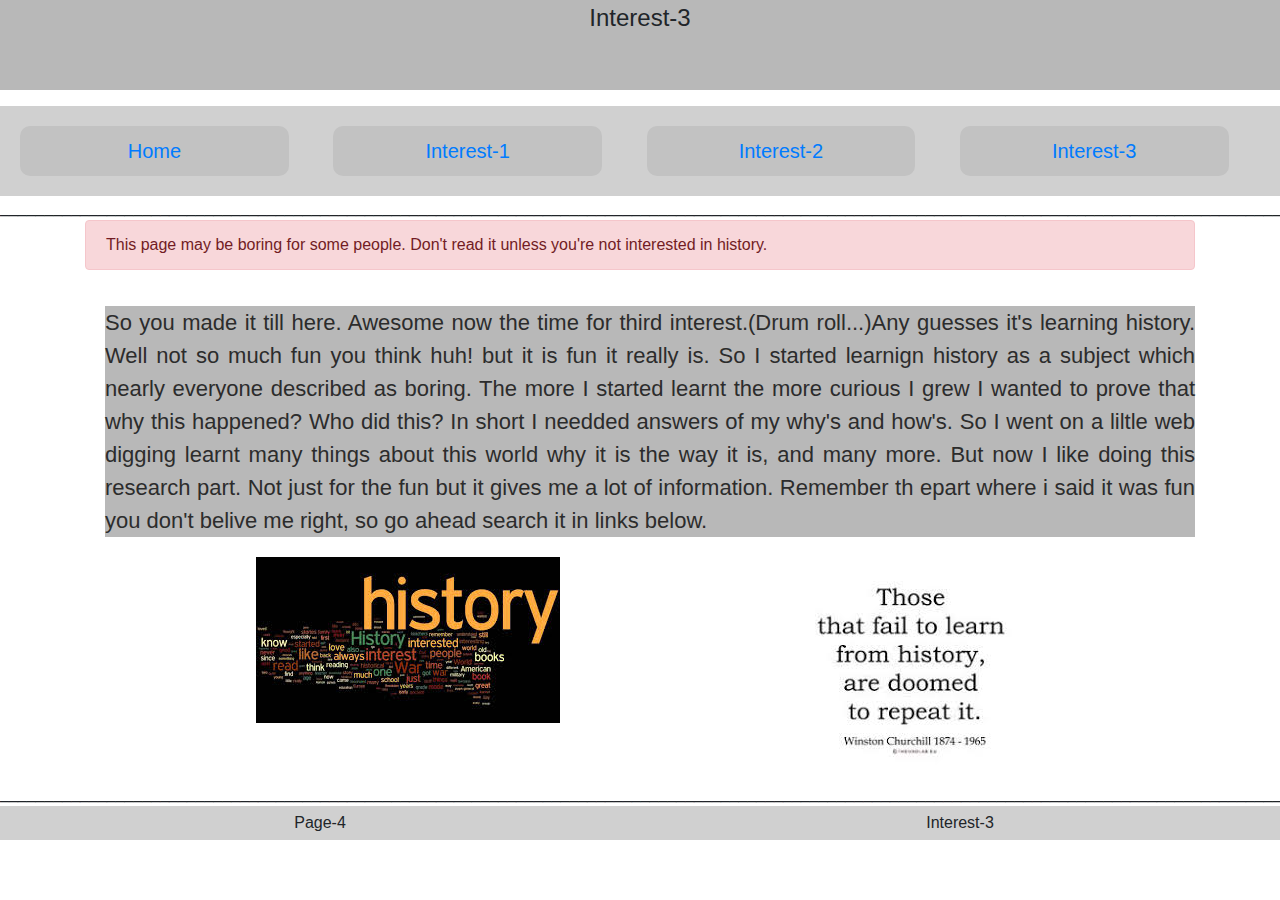
<file: CS50/CS50(3).html>
<html>
    <head>
        <title>M.I.B.O</title>
        <link rel="stylesheet"  href="CS50.css" > </a>
        <link rel="stylesheet" href="https://stackpath.bootstrapcdn.com/bootstrap/4.3.1/css/bootstrap.min.css" integrity="sha384-ggOyR0iXCbMQv3Xipma34MD+dH/1fQ784/j6cY/iJTQUOhcWr7x9JvoRxT2MZw1T" crossorigin="anonymous">
        <meta name="viewport" content="width=devise-width, initial scale=1.0"/>
    </head>
    <body>
        <header>
            <p col-2>Interest-3</p>
            <div id="div">
                <button class="BO" id="1"  ><a href="CS50.html"> Home</a></button>     
                <button class="BO" id="2" ><a href="CS50(1).html">Interest-1 </a> </button>
                <button class="BO" id="3"><a href="CS50(2).html">Interest-2 </a></button>
                <button class="BO" id="4" ><a href="CS50(3).html">Interest-3</a></button>      
            </div>
        </header>
        <div>____________________________________________________________________________________________________________________________________________________________________________________</div>
        <div class="container">
            <div  class="alert alert-danger" role="alert" id="alert">This page may be boring for some people. Don't read it unless you're not interested in history.</div>
            <p id="last">  So you made it till here. Awesome now the time for third interest.(Drum roll...)Any guesses it's learning history. Well not so much fun you think huh! but it is fun it really is. So I started learnign history as a subject which nearly everyone described as boring. The more I started learnt the more curious I grew I wanted to prove that why this happened? Who did this? In short I needded answers of my why's and how's. So I went on a liltle web digging learnt many things about this world why it is the way it is, and many more. But now I like doing this research part. Not just for the fun but it gives me a lot of information. Remember th epart where i said it was fun you don't belive me right, so go ahead search it in links below.   </p>
        </div>
        <img src="his.jfif" id="drt">
        <img src="his1.jfif" id="dtr">
        <div>____________________________________________________________________________________________________________________________________________________________________________________</div>
        <footer>    
            <div class="FO">
             Page-4  
            </div>
            <div class="FO">
             Interest-3
            </div>
        </footer>
    </body>
</html>
</file>
<file: stylepage1.css>
@media (max-width: 576px) {
  body {
    font-family: Arial, sans-serif; }

  a::before {
    content: "->"; } }
@media (min-width: 577px) {
  body {
    font-family: "Times New Roman", Times, serif; } }
* {
  padding: 2px; }

a {
  color: #b804ef; }

body {
  background-color: #A2FEEE;
  font-size: 18px; }

div .section {
  color: #d80a34; }
div nav, div table, div th, div td {
  border-radius: 15px;
  border: 5px solid #F2F2F2; }
div #site-nav {
  background-color: #CCCED1; }
div #page-nav {
  background-color: #7ea8a6; }

p > a {
  color: #0061ff; }

/*# sourceMappingURL=stylepage1.css.map */
</file>
<file: css/main.css>
.business-card, #projects, .classes-page {
  font-family: Helvetica, san-serif;
  color: #333;
}

.courseid {
  text-transform: uppercase;
  font-weight: bold;
}

#projects {
  border-spacing: 1;
  border-collapse: collapse;
  background: white;
  border-radius: 6px;
  overflow: hidden;
  max-width: 600px;
  width: 100%;
  margin: 0 auto;
  position: relative;
}
#projects * {
  position: relative;
}
#projects td,
#projects th {
  padding-left: 20px;
}
#projects thead tr {
  height: 60px;
  background: rgba(0, 0, 0, 0.3);
  font-size: 16px;
}
#projects tbody tr {
  height: 45px;
  background-color: rgba(0, 0, 0, 0.1);
  border-bottom: 1px solid white;
}

@media screen and (max-width:560px) {
  #projects {
    display: block;
  }
  #projects > *,
#projects tr,
#projects td,
#projects th {
    display: block;
  }
  #projects thead {
    display: none;
  }
  #projects tbody tr {
    height: auto;
    padding: 10px 0;
  }
  #projects tbody tr td {
    padding-left: 35%;
    margin-bottom: 5px;
  }
  #projects tbody tr td:last-child {
    margin-bottom: 0;
  }
  #projects tbody tr td:before {
    position: absolute;
    font-weight: bold;
    width: 40%;
    left: 20px;
    top: 0;
  }
  #projects tbody tr td:nth-child(1):before {
    content: "Name:";
  }
  #projects tbody tr td:nth-child(2):before {
    content: "Class:";
  }
  #projects tbody tr td:nth-child(3):before {
    content: "Due Date:";
  }
}
.business-card {
  border: 1px solid #CCCCCC;
  background: #F8F8F8;
  padding: 15px;
  border-radius: 4px;
}

.profile-img {
  height: 120px;
  background: white;
  border-radius: 50%;
}

.headshot {
  padding: 5px;
}

.job-title {
  color: #666666;
  font-size: 17px;
}

.mail,
.phone {
  font-size: 16px;
}

/*# sourceMappingURL=main.css.map */
</file>
<file: CS50/CS50.css>
html header #1, html header #2, html header #3, html header #4 {
  font-size: 22px;
  background-color: #C2C2C2;
  color: #5C5C5C; }

html #I1, html #d1, html #id, html #last, html #im, html #c1 {
  margin-top: 20px;
  margin-left: 20px;
  margin-bottom: 20px; }

html #t2, html #t2 td, html #t2 tr, html #t2 th {
  border: 9px solid black; }

html #I1, html #d1, html #id, html #last {
  width: 60%;
  float: left;
  text-align: justify;
  font-size: 18px;
  color: #2c2c2c;
  background-color: #B8B8B8; }

@media (max-width: 576px) {
  html {
    text-align: justify;
    font-family: sans-serif;
    font-size: 22px; }
    html body {
      font-size: 18px;
      background-color: #727272;
      font-weight: bold;
      height: 100%;
      width: 100%; } }
html header p {
  text-align: center;
  font-size: 24px;
  font-family: 'Segoe UI', Tahoma, Geneva, Verdana, sans-serif;
  background-color: #B8B8B8;
  height: 10vh;
  offset-position: center; }
html header #div {
  background-color: #D0D0D0;
  height: fit-content; }
html header .BO {
  text-align: center;
  font-size: 20px;
  font-family: 'Segoe UI', Tahoma, Geneva, Verdana, sans-serif;
  background-color: #C2C2C2;
  color: #5C5C5C;
  padding: 10px;
  position: relative;
  width: 21%;
  float: justify;
  margin: 20px;
  border-radius: 10px;
  height: auto;
  border: #D0D0D0; }
html .grid {
  width: 100%;
  display: flex;
  flex-wrap: wrap;
  display: grid;
  text-align: center;
  float: left;
  border: 2px solid black;
  grid-template-columns: 7% 35% 25% 31%;
  grid-template-rows: auto auto auto auto;
  float: inline-start;
  grid-column-gap: 4px;
  background-color: #6e6e6e; }
  html .grid p {
    background-color: #E9E9E9; }
html .grid-item {
  font-size: 14px; }
html #cs {
  margin-left: 10%;
  height: 40%;
  width: 16%; }
html #img {
  margin-top: 20px;
  margin-right: 60px;
  width: 25%;
  float: right;
  background-color: #B8B8B8;
  height: 320px; }
html #im {
  float: left;
  width: 20%;
  height: 35%; }
html #t2 {
  float: right;
  row-gap: 5px;
  column-gap: 5px;
  border-collapse: collapse;
  height: 50%;
  margin-left: 5px;
  width: 60%;
  text-align: center; }
html #c {
  margin-top: 20px;
  margin-left: 8%;
  height: 37%; }
html #c1 {
  float: left;
  height: 40%;
  margin-left: 12%; }
html #dd {
  font-size: 23px;
  float: right;
  font-weight: bold;
  background-color: #B8B8B8; }
html #last {
  font-size: 22px;
  width: auto; }
html #drt {
  float: left;
  margin-left: 20%; }
html #dtr {
  float: right;
  margin-right: 20%; }
html footer {
  background-color: #CDCDCD;
  text-align: justify; }
  html footer .FO {
    text-align: center;
    float: left;
    height: auto;
    width: 50%;
    padding: 5px;
    background-color: #D0D0D0; }

/*# sourceMappingURL=CS50.css.map */
</file>
